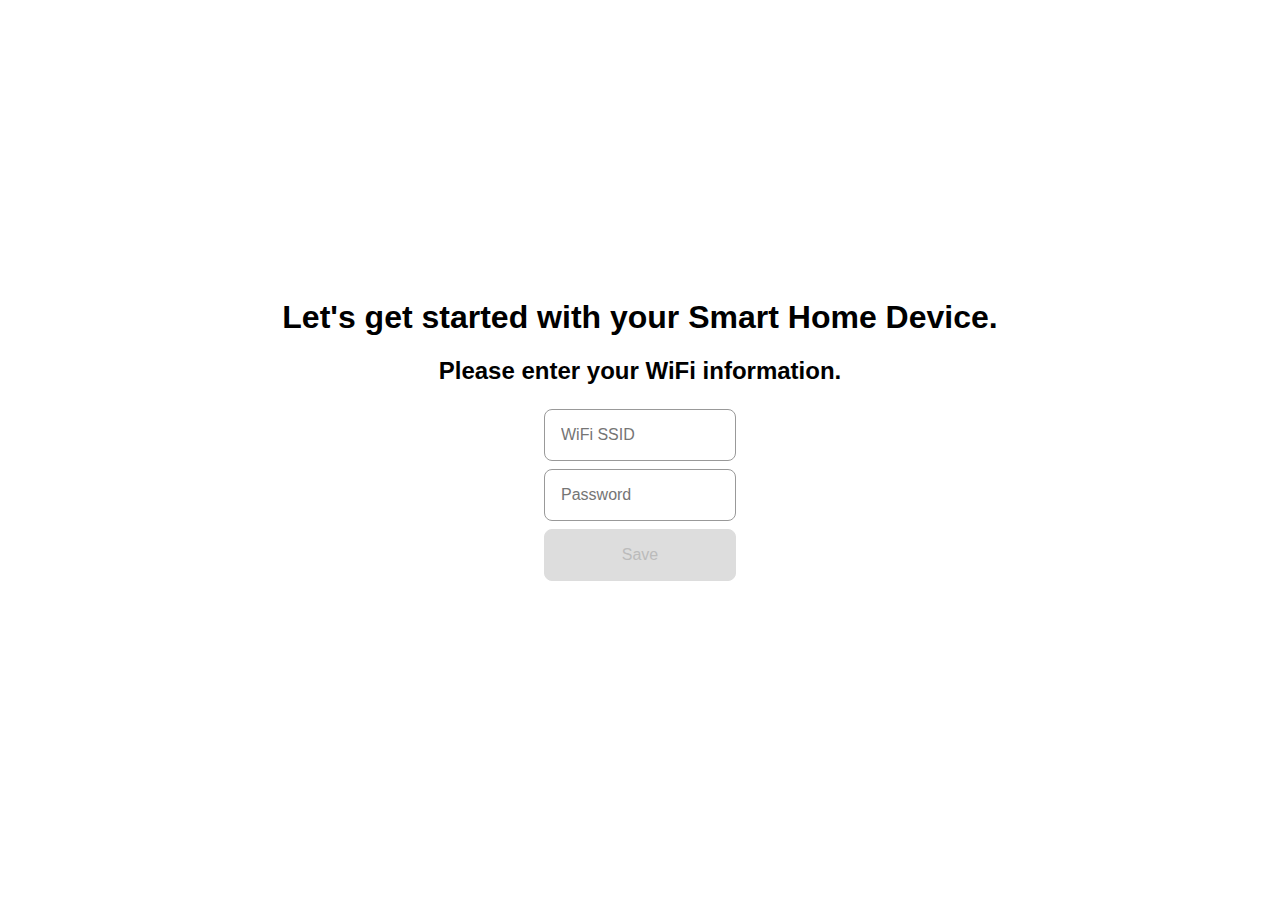
<file: Device/data/setup.html>
<meta name="viewport" content="width=device-width, initial-scale=1.0"/>
<html lang="en">
<head>
	<title>WiFi Setup - Jonathan's Smart Home Device</title>
	<meta charset="utf-8">
	<link rel="stylesheet" href="style.css">

	<script>
		window.onload = function () {
			const wifiInfo = readFile("wifi.txt").split(/\r?\n/);
			document.getElementById("input_ssid").value = wifiInfo[0];
			document.getElementById("input_password").value = wifiInfo[1];
			document.getElementById("form_submit").onsubmit = submit;
			changeText();
		};

		function changeText() {
			document.getElementById("button_submit").disabled = document.getElementById("input_ssid").value.length === 0 || document.getElementById("input_password").value.length < 8;
		}

		function submit(event) {
			event.preventDefault();
			console.log(event);
			const buttonSubmit = document.getElementById("button_submit");
			buttonSubmit.value = "Please Wait";
			buttonSubmit.disabled = true;
			fetch(`/wifi?ssid=${event.target[0].value}&password=${event.target[1].value}`, {
				method: "POST",
				body: "",
				headers: {
					"Content-type": "application/json; charset=UTF-8"
				}
			}).then(response => response.json()).then(data => {
				buttonSubmit.value = "Save";
				buttonSubmit.disabled = false;
				showMessage("WiFi settings saved. You're good to go!");
			}).catch(error => {
				buttonSubmit.value = "Save";
				buttonSubmit.disabled = false;
				showMessage("An error occurred. Please try again.");
			});
		}

		function showMessage(message) {
			const textMessage = document.getElementById("text_message");
			textMessage.innerText = message;
			textMessage.removeAttribute("hidden");
			setTimeout(() => {
				textMessage.setAttribute("hidden", "");
			}, 5000);
		}

		function readFile(path) {
			const request = new XMLHttpRequest();
			request.open("GET", path, false);
			request.send();
			if (request.status === 200) {
				return request.responseText;
			}
		}
	</script>
</head>

<body>
<h1>Let's get started with your Smart Home Device.</h1>
<h2>Please enter your WiFi information.</h2>
<form id="form_submit">
	<label>
		<input id="input_ssid" class="input_text" type="text" placeholder="WiFi SSID" oninput="changeText()"/>
	</label>
	<br/>
	<label>
		<input id="input_password" class="input_text" type="text" placeholder="Password" oninput="changeText()"/>
	</label>
	<br/>
	<input id="button_submit" class="input_button" type="submit" disabled value="Save"/>
</form>
<p hidden id="text_message"></p>
</body>
</html>
</file>
<file: Device/data/style.css>
/*
* Prefixed by https://autoprefixer.github.io
* PostCSS: v7.0.29,
* Autoprefixer: v9.7.6
* Browsers: last 999 version
*/

:root {
	--backgroundColor: #FFFFFF;
	--accentColorDisabled: #DDDDDD;
	--textColorDisabled: #BBBBBB;
	--accentColor: #999999;
	--accentColorButtonHover: #777777;
	--accentColorLinkHover: #777777;
	--textColorLink: #222222;
	--textColor: #000000;
	/*Hover: 60% opacity on white*/
	/*Disabled: 20% opacity on white*/
	--blue: #4169E1;
	--blueHover: #8DA5ED;
	--blueDisabled: #D9E1F9;
	--red: #CC0000;
	--redHover: #E06666;
	--redDisabled: #F5CCCC;
	--green: #008000;
	--greenHover: #66B366;
	--greenDisabled: #CCE6CC;
	--yellow: #FFFF00;
	--yellowHover: #FFFF66;
	--yellowDisabled: #FFFFCC;
}

@media (prefers-color-scheme: dark) {
	:root {
		--backgroundColor: #000000;
		--accentColorDisabled: #222222;
		--textColorDisabled: #666666;
		--accentColor: #666666;
		--accentColorButtonHover: #888888;
		--accentColorLinkHover: #AAAAAA;
		--textColorLink: #DDDDDD;
		--textColor: #FFFFFF;
		/*Hover: 80% opacity on black*/
		/*Disabled: 40% opacity on black*/
		--blue: #6090FF;
		--blueHover: #4D73CC;
		--blueDisabled: #263A66;
		--red: #CC0000;
		--redHover: #A30000;
		--redDisabled: #520000;
		--green: #00CC00;
		--greenHover: #00A300;
		--greenDisabled: #005200;
		--yellow: #CCCC00;
		--yellowHover: #A3A300;
		--yellowDisabled: #525200;
	}
}

:root {
	--textSize: 1em;
}

* {
	font-family: sans-serif;
}

body {
	-webkit-align-content: center;
	-ms-flex-line-pack: center;
	align-content: center;
	background-color: var(--backgroundColor);
	color: var(--textColor);
	padding: 2em;
	text-align: center;
}

p {
	font-size: var(--textSize);
}

input {
	margin: 0.25em;
}

a {
	cursor: pointer;
	color: var(--textColorLink);
	text-decoration: underline;
	transition: color 0.1s;
}

a:hover {
	color: var(--accentColorLinkHover);
}

a:active {
	color: var(--accentColor);
}

a.no_underline {
	text-decoration: none;
}

a.disabled {
	color: var(--textColorDisabled);
	cursor: auto;
	text-decoration: none;
}

table {
	margin: auto;
	text-align: center;
}

table, th, td {
	border-bottom: 1px solid var(--textColorDisabled);
	border-top: 1px solid var(--textColorDisabled);
	border-collapse: collapse;
}

th, td {
	padding: 1em;
}

.input_button {
	background-color: var(--accentColor);
	border: 1px solid var(--accentColor);
	-webkit-border-radius: 0.5em;
	-moz-border-radius: 0.5em;
	border-radius: 0.5em;
	color: white;
	cursor: pointer;
	display: inline-block;
	font-size: var(--textSize);
	padding: 1em;
	text-align: center;
	transition: background 0.1s, border 0.1s;
	width: 12em;
}

.input_button:hover {
	background-color: var(--accentColorButtonHover);
	border: 1px solid var(--accentColorButtonHover);
}

.input_button:disabled {
	background-color: var(--accentColorDisabled);
	border: 1px solid var(--accentColorDisabled);
	color: var(--textColorDisabled);
	cursor: auto;
}

.input_text {
	background-color: var(--backgroundColor);
	border: 1px solid var(--accentColor);
	-webkit-border-radius: 0.5em;
	-moz-border-radius: 0.5em;
	border-radius: 0.5em;
	color: var(--textColor);
	display: inline-block;
	font-size: var(--textSize);
	padding: 1em;
	text-align: left;
	width: 12em;
}

.input_text.smaller {
	margin: 0;
	width: 9em;
}

.input_checkbox {
	-webkit-appearance: none;
	border: 1px solid var(--textColor);
	-webkit-border-radius: 0.5em;
	-moz-border-radius: 0.5em;
	border-radius: 0.5em;
	cursor: pointer;
	display: inline-block;
	height: 2em;
	outline: none;
	vertical-align: middle;
	width: 2em;
}

.input_checkbox:checked {
	background-color: var(--textColor);
}

.input_checkbox:disabled {
	cursor: auto;
}

.clickable {
	color: var(--textColorLink);
	cursor: pointer;
	transition: color 0.1s;
}

.clickable:hover {
	color: var(--accentColorLinkHover);
}

.add_button {
	display: inline-block;
}

.add_button.text {
	font-size: 3em;
}

.condition {
	background-color: var(--accentColorDisabled);
	border: 1px solid var(--accentColor);
	display: inline-block;
	height: 18em;
	width: 12em;
	margin: 0.5em;
	padding: 1em;
	position: relative;
	vertical-align: middle;
}

.condition.small {
	height: 6em;
}

.condition.time, .condition.dayOfWeek {
	background-color: var(--blueDisabled);
	border-color: var(--blue);
}

.condition.temperature, .condition.humidity {
	background-color: var(--redDisabled);
	border-color: var(--red);
}

.condition.light {
	background-color: var(--yellowDisabled);
	border-color: var(--yellow);
}

.condition.proximity {
	background-color: var(--greenDisabled);
	border-color: var(--green);
}

.column_fixed_width {
	min-width: 8em;
}

.column_port_name {
	border-left: 1px solid var(--textColorDisabled);
	border-right: 1px solid var(--textColorDisabled);
	height: 8em;
}

.column_conditions {
	text-align: left;
	width: 100%;
}

.column_add_conditions {
	border-right: 1px solid var(--textColorDisabled);
	min-width: 4em;
	text-align: left;
}

.delete_button {
	position: absolute;
	right: 1.25em;
}
</file>
